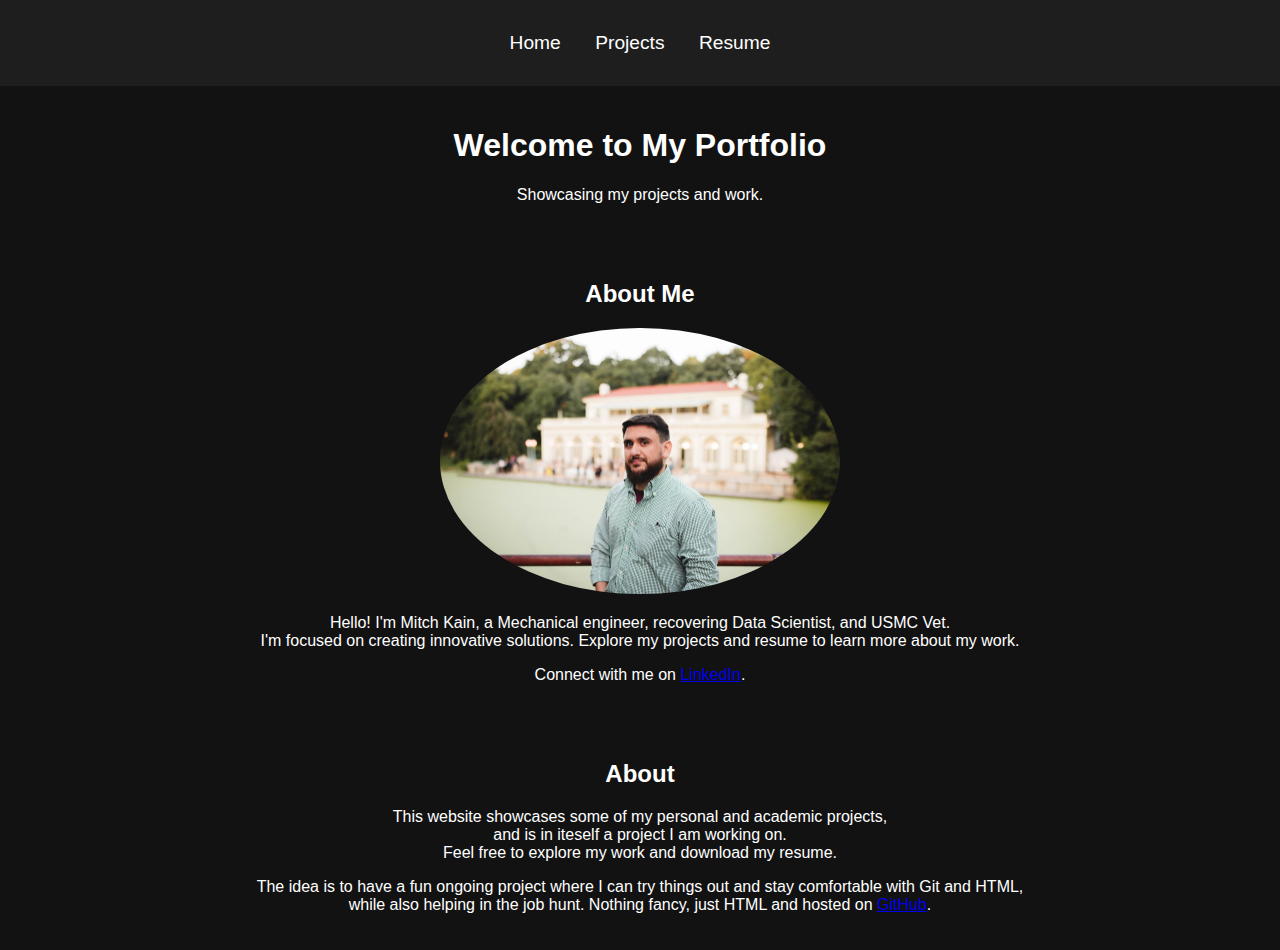
<file: index.html>
<!DOCTYPE html>
<html lang="en">
<head>
    <meta charset="UTF-8">
    <meta name="viewport" content="width=device-width, initial-scale=1.0">
    <title>Home | My Portfolio</title>
    <link rel="stylesheet" href="styles.css">
</head>
<body>
    <nav>
        <ul>
            <li><a href="index.html">Home</a></li>
            <li><a href="projects.html">Projects</a></li>
            <li><a href="resume.html">Resume</a></li>
        </ul>
    </nav>
    
    <header>
        <h1>Welcome to My Portfolio</h1>
        <p>Showcasing my projects and work.</p>
    </header>
    
    <section>
        <h2>About Me</h2>
        <img src="assets/profile.jpg" alt="Profile Picture" style="width:50%; border-radius:50%;">
        <p>Hello! I'm Mitch Kain, a Mechanical engineer, recovering Data Scientist, and USMC Vet. <br>
        I'm focused on creating innovative solutions. Explore my projects and resume to learn more about my work.</p>
        <p>Connect with me on <a href="https://www.linkedin.com/in/mitchell-kain/" target="_blank">LinkedIn</a>.</p>
    </section>
    
    <section>
        <h2>About</h2>
        <p>This website showcases some of my personal and academic projects, <br>and is in iteself a project I am working on. <br>Feel free to explore my work and download my resume.</p>
	<p>The idea is to have a fun ongoing project where I can try things out and stay comfortable with Git and HTML, while also helping in the job hunt. Nothing fancy, just HTML and hosted on <a href="https://www.github.com/mkain112" target="_blank">GitHub</a>.</p>
    </section>
</body>
</html>
</file>
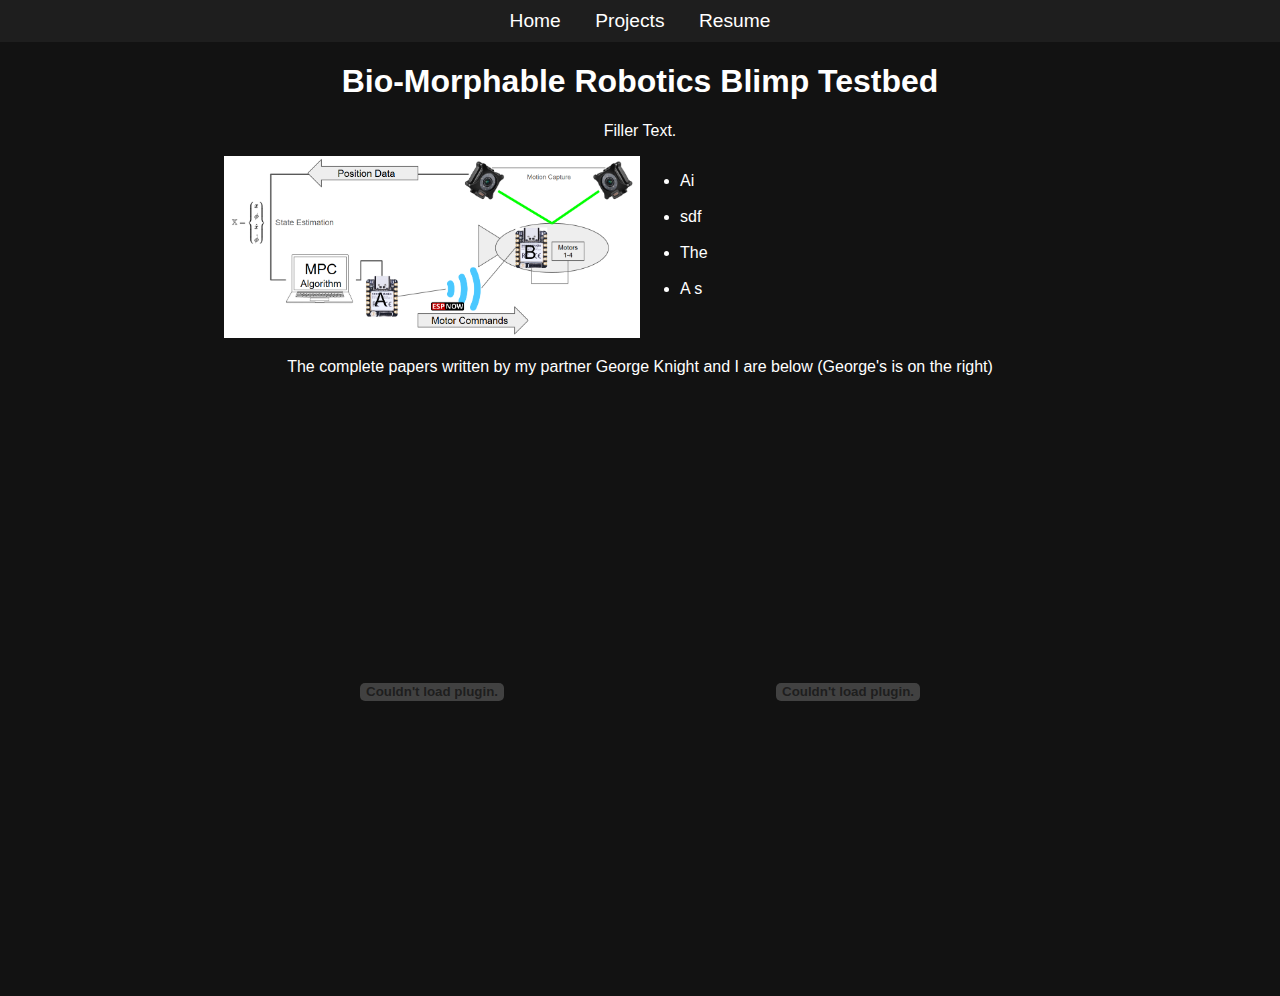
<file: blimp.html>
<!DOCTYPE html>
<html lang="en">
<head>
    <meta charset="UTF-8">
    <meta name="viewport" content="width=device-width, initial-scale=1.0">
    <title>Projects | NASA Parachute</title>
    <link rel="stylesheet" href="styles2.css">
</head>
<body>
    <nav>
        <ul>
            <li><a href="index.html">Home</a></li>
            <li><a href="projects.html">Projects</a></li>
            <li><a href="resume.html">Resume</a></li>
        </ul>
    </nav>
    
    <header>
        <h1>Bio-Morphable Robotics Blimp Testbed</h1>
        <p>Filler Text.</p>
    </header>
        <section>
        <div class="row">
        <div class="column"><img src="assets\blimp\concept.png" alt="AVERT Thumbnail" style="width: 100%; height: auto;"></div>
        <div class="column"><ul>
            <li>Ai</li>
<br>
            <li>sdf</li>
<br>
            <li>The </li>
<br>
            <li>A s</li>
        </ul>        
</div>
    </section>
<header><p text-align="center"> The complete papers written by my partner George Knight and I are below (George's is on the right)</p></header>        <section>
        <div class="row">
        <div class="column"><embed src="assets\blimp\Independent_Study.pdf" type="application/pdf" width="100%" height= "600px">
</div>
        <div class="column">

<embed src="assets\blimp\Independent_Submission.pdf" type="application/pdf" width="100%" height= "600px"></div>
        </div>
    </section>


</body>
</html>
</file>
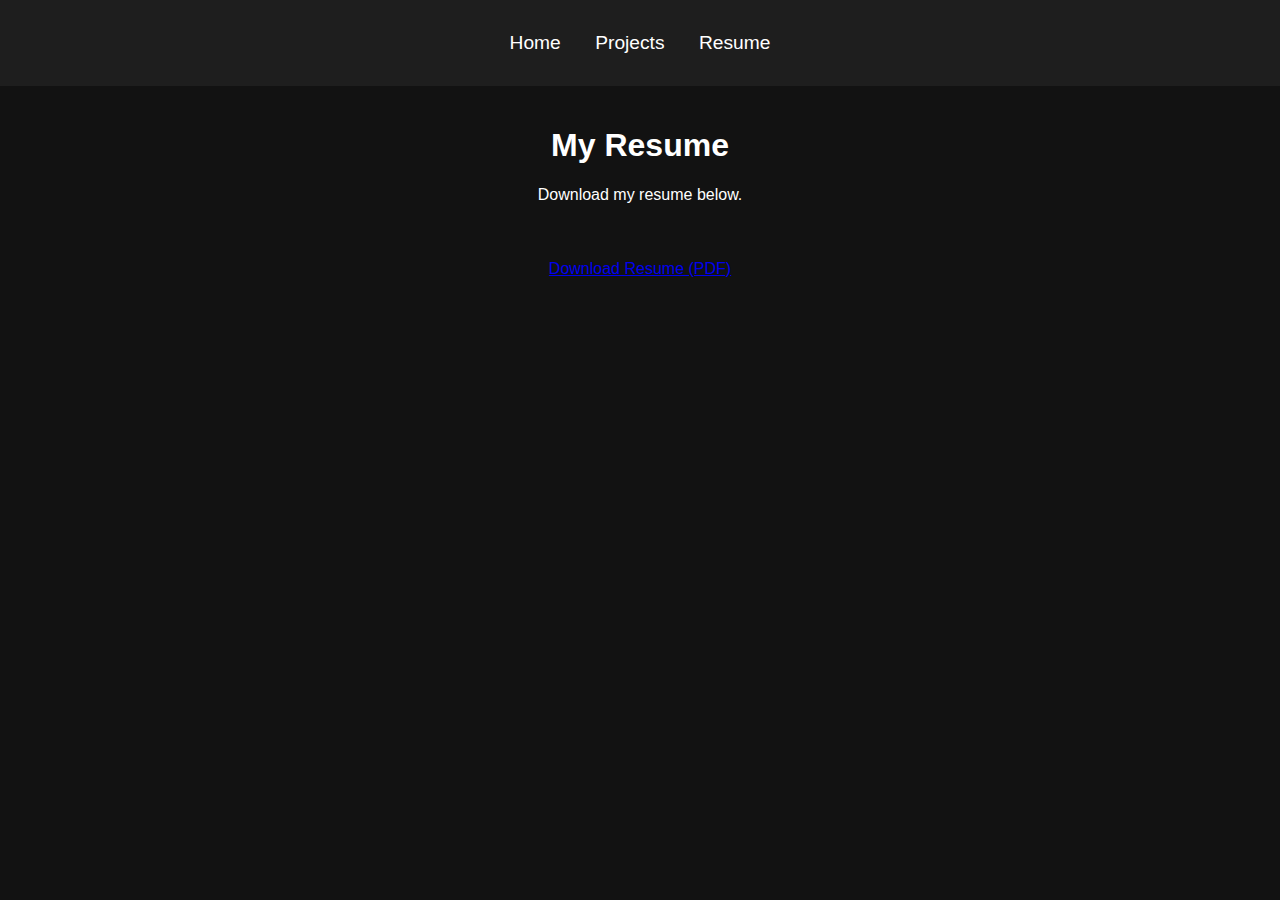
<file: resume.html>
<!DOCTYPE html>
<html lang="en">
<head>
    <meta charset="UTF-8">
    <meta name="viewport" content="width=device-width, initial-scale=1.0">
    <title>Resume | My Portfolio</title>
    <link rel="stylesheet" href="styles.css">
</head>
<body>
    <nav>
        <ul>
            <li><a href="index.html">Home</a></li>
            <li><a href="projects.html">Projects</a></li>
            <li><a href="resume.html">Resume</a></li>
        </ul>
    </nav>
    
    <header>
        <h1>My Resume</h1>
        <p>Download my resume below.</p>
    </header>
    
    <section>
        <a href="resume/my_resume.pdf" download>Download Resume (PDF)</a>
    </section>
    
</body>
</html>
</file>
<file: styles.css>
/* Global Styles */
body {
    background-color: #121212;
    color: #ffffff;
    font-family: Arial, sans-serif;
    margin: 0;
    padding: 0;
}

/* Navigation Bar */
nav {
    background-color: #1e1e1e;
    padding: 1rem;
    text-align: center;
}

nav ul {
    list-style: none;
    padding: 0;
}

nav ul li {
    display: inline;
    margin: 0 15px;
}

nav ul li a {
    color: #ffffff;
    text-decoration: none;
    font-size: 1.2rem;
}

nav ul li a:hover {
    color: #00adb5;
}

/* Header */
header {
    text-align: center;
    padding: 20px 20px;
}

/* Sections */
section {
    padding: 20px;
    max-width: 800px;
    margin: auto;
    text-align: center;
}
</file>
<file: styles2.css>
/* Global Styles */
body {
    background-color: #121212;
    color: #ffffff;
    font-family: Arial, sans-serif;
    margin: 0;
    padding: 0;
}

/* Navigation Bar */
nav {
    background-color: #1e1e1e;
    padding: 10px 0;
    margin-bottom: 0;
    text-align: center;
}

nav ul {
    list-style: none;
    padding: 0;
    margin: 0;
    text-align: center;
}

nav ul li {
    display: inline;
    margin: 0 15px;
}

nav ul li a {
    color: #ffffff;
    text-decoration: none;
    font-size: 1.2rem;
}

nav ul li a:hover {
    color: #00adb5;
}

/* Header */
header {
    margin-top: 0;
    padding-top: 0;
    text-align: center;
}

/* Sections */
section {
    padding: 0;
    max-width: 65%;
    margin: 0 auto 0 auto;
    text-align: left;
}
.column {
  float: left;
  width: 50%;
}

/* Clear floats after the columns */
.row:after {
  content: "";
  display: table;
  clear: both;

/* make the images the right size */
.wrap {
    width: 512px;
    height: 288px;
    overflow: hidden;
}
</file>
